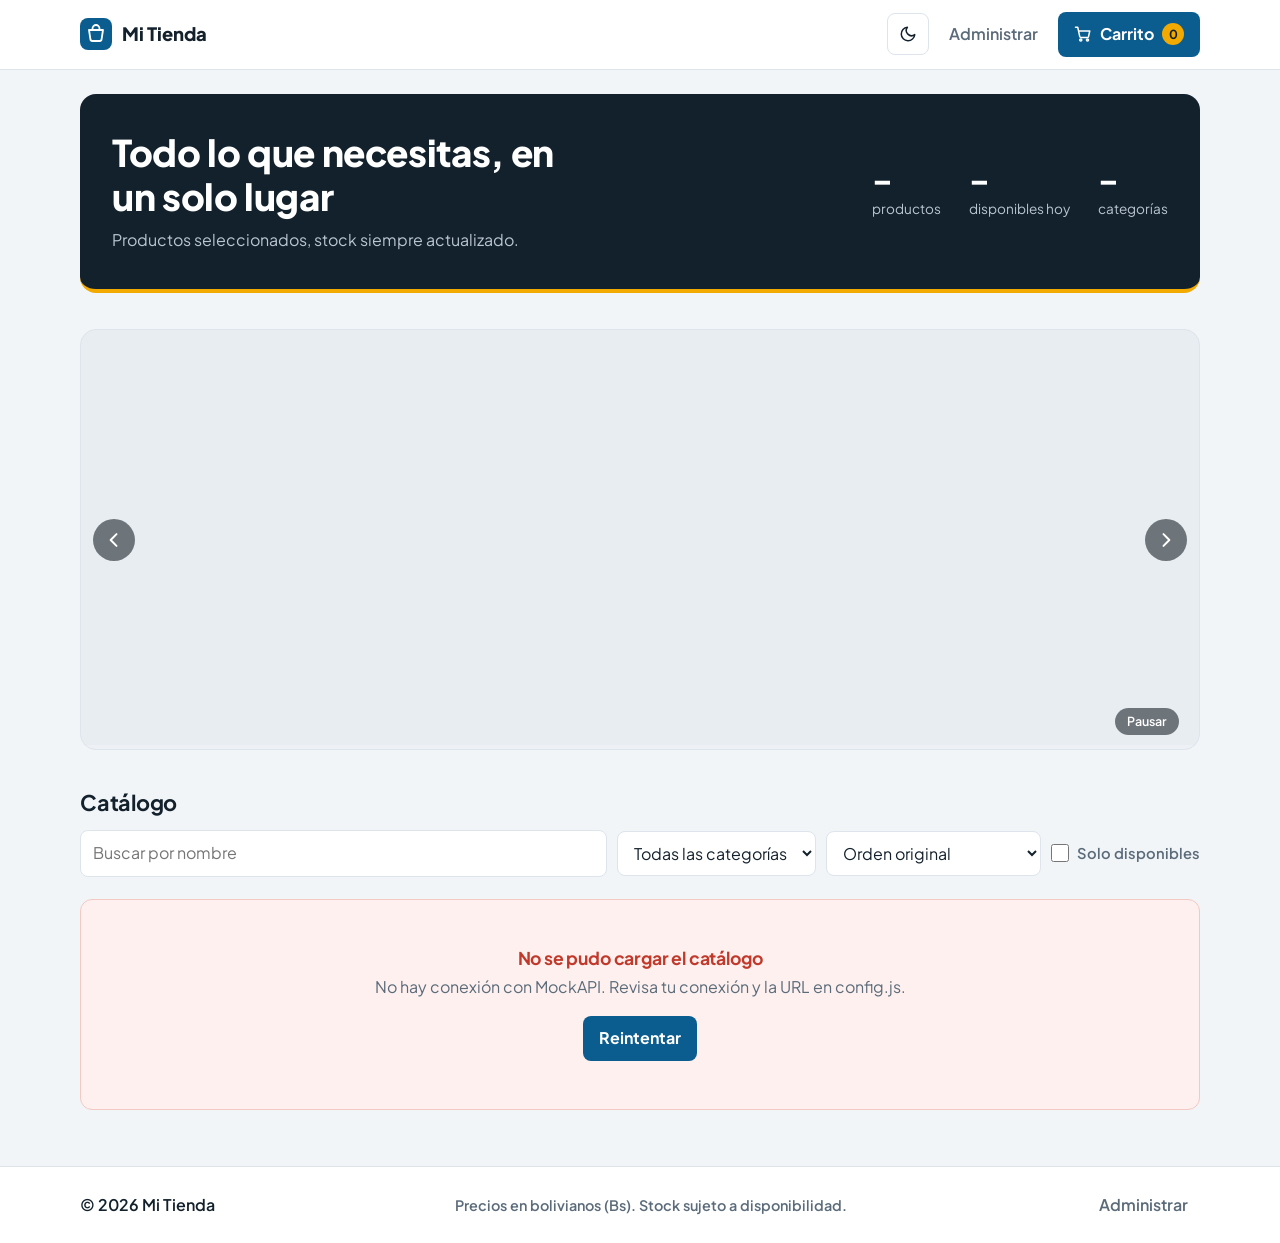
<file: index.html>
<!DOCTYPE html>
<html lang="es">
<head>
  <meta charset="UTF-8" />
  <meta name="viewport" content="width=device-width, initial-scale=1" />
  <title>Mi Tienda</title>
  <meta name="description" content="Catálogo de productos con stock actualizado al instante." />
  <link rel="preconnect" href="https://fonts.googleapis.com" />
  <link rel="preconnect" href="https://fonts.gstatic.com" crossorigin />
  <link href="https://fonts.googleapis.com/css2?family=Plus+Jakarta+Sans:wght@400;500;600;700;800&display=swap" rel="stylesheet" />
  <link rel="stylesheet" href="styles.css" />
  <script src="theme.js"></script>
</head>
<body>
  <div id="demoBanner" class="demo-banner hidden">
    Modo demo: los datos se guardan solo en este navegador. Configura <code>API_URL</code> en config.js para usar MockAPI.
  </div>

  <header class="top">
    <div class="top-inner">
      <a href="index.html" class="brand" aria-label="Inicio">
        <svg class="brand-mark" viewBox="0 0 32 32" aria-hidden="true"><rect width="32" height="32" rx="8" fill="currentColor"/><path d="M9 12h14l-1.4 9.2a2 2 0 0 1-2 1.8h-7.2a2 2 0 0 1-2-1.8z" fill="none" stroke="#fff" stroke-width="1.8" stroke-linejoin="round"/><path d="M12.5 12v-1.5a3.5 3.5 0 0 1 7 0V12" fill="none" stroke="#fff" stroke-width="1.8" stroke-linecap="round"/></svg>
        <span id="brand">Mi Tienda</span>
      </a>
      <nav class="nav" aria-label="Principal">
        <button class="icon-btn" id="themeToggle" aria-label="Cambiar a tema oscuro">
          <svg class="i-moon" width="18" height="18" viewBox="0 0 24 24" fill="none" stroke="currentColor" stroke-width="2" stroke-linecap="round" stroke-linejoin="round" aria-hidden="true"><path d="M21 12.8A9 9 0 1 1 11.2 3a7 7 0 0 0 9.8 9.8z"/></svg>
          <svg class="i-sun" width="18" height="18" viewBox="0 0 24 24" fill="none" stroke="currentColor" stroke-width="2" stroke-linecap="round" stroke-linejoin="round" aria-hidden="true"><circle cx="12" cy="12" r="4"/><path d="M12 2v2M12 20v2M4.9 4.9l1.4 1.4M17.7 17.7l1.4 1.4M2 12h2M20 12h2M4.9 19.1l1.4-1.4M17.7 6.3l1.4-1.4"/></svg>
        </button>
        <a class="link" href="admin.html">Administrar</a>
        <button class="btn cart-btn" id="openCart" aria-haspopup="dialog" aria-controls="drawer">
          <svg width="18" height="18" viewBox="0 0 24 24" fill="none" stroke="currentColor" stroke-width="2" stroke-linecap="round" stroke-linejoin="round" aria-hidden="true"><circle cx="9" cy="20" r="1.4"/><circle cx="18" cy="20" r="1.4"/><path d="M2 3h3l2.6 12.2a2 2 0 0 0 2 1.6h7.8a2 2 0 0 0 2-1.5L21 8H6"/></svg>
          Carrito
          <span class="cart-badge" id="cartCount" aria-live="polite">0</span>
        </button>
      </nav>
    </div>
  </header>

  <main>
    <section class="hero">
      <div>
        <h1 id="heroTitle">Todo lo que necesitas, en un solo lugar</h1>
        <p id="heroText">Productos seleccionados, stock siempre actualizado.</p>
      </div>
      <ul class="hero-facts">
        <li><strong id="statProducts">–</strong><span>productos</span></li>
        <li><strong id="statAvailable">–</strong><span>disponibles hoy</span></li>
        <li><strong id="statCategories">–</strong><span>categorías</span></li>
      </ul>
    </section>

    <section class="showcase" id="showcase" aria-roledescription="carrusel" aria-label="Productos destacados">
      <div class="slides" id="slides"></div>
      <button class="car-btn prev" id="prevSlide" aria-label="Producto anterior">
        <svg width="20" height="20" viewBox="0 0 24 24" fill="none" stroke="currentColor" stroke-width="2.4" stroke-linecap="round" stroke-linejoin="round" aria-hidden="true"><path d="M15 5l-7 7 7 7"/></svg>
      </button>
      <button class="car-btn next" id="nextSlide" aria-label="Producto siguiente">
        <svg width="20" height="20" viewBox="0 0 24 24" fill="none" stroke="currentColor" stroke-width="2.4" stroke-linecap="round" stroke-linejoin="round" aria-hidden="true"><path d="M9 5l7 7-7 7"/></svg>
      </button>
      <div class="car-foot">
        <div class="dots" id="dots"></div>
        <button class="car-pause" id="toggleAuto" aria-label="Pausar rotación automática">Pausar</button>
      </div>
      <div class="progress" aria-hidden="true"><i id="progressBar"></i></div>
    </section>

    <section aria-labelledby="catalogTitle">
      <div class="section-head">
        <h2 id="catalogTitle">Catálogo</h2>
        <span class="muted" id="resultCount"></span>
      </div>

      <div class="toolbar">
        <label class="sr-only" for="search">Buscar producto</label>
        <input id="search" type="search" placeholder="Buscar por nombre" />
        <label class="sr-only" for="categoryFilter">Categoría</label>
        <select id="categoryFilter"><option value="">Todas las categorías</option></select>
        <label class="sr-only" for="sort">Ordenar</label>
        <select id="sort">
          <option value="">Orden original</option>
          <option value="price-asc">Precio: menor a mayor</option>
          <option value="price-desc">Precio: mayor a menor</option>
          <option value="name">Nombre (A–Z)</option>
        </select>
        <label class="check"><input type="checkbox" id="onlyAvailable" /> Solo disponibles</label>
      </div>

      <div id="products" class="grid" aria-live="polite"></div>

      <div id="empty" class="state hidden">
        <h3>No encontramos productos</h3>
        <p>Prueba con otra búsqueda o quita los filtros.</p>
        <button class="btn secondary" id="clearFilters">Quitar filtros</button>
      </div>
      <div id="errorBox" class="state error hidden">
        <h3>No se pudo cargar el catálogo</h3>
        <p id="errorMsg"></p>
        <button class="btn" id="retry">Reintentar</button>
      </div>
    </section>
  </main>

  <footer class="site-footer">
    <div class="foot-inner">
      <span id="footName">Mi Tienda</span>
      <span class="muted">Precios en bolivianos (Bs). Stock sujeto a disponibilidad.</span>
      <a class="link" href="admin.html">Administrar</a>
    </div>
  </footer>

  <!-- Carrito -->
  <div class="overlay" id="overlay"></div>
  <aside class="drawer" id="drawer" role="dialog" aria-modal="true" aria-labelledby="cartTitle" aria-hidden="true">
    <header>
      <strong id="cartTitle">Tu carrito</strong>
      <button class="btn secondary small" id="closeCart">Cerrar</button>
    </header>
    <div class="items" id="cartItems"></div>
    <footer>
      <div class="total"><span>Total</span><span id="cartTotal">Bs 0.00</span></div>
      <button class="btn block" id="checkout">Confirmar compra</button>
      <button class="btn link-btn block" id="clearCart">Vaciar carrito</button>
    </footer>
  </aside>

  <!-- Comprobante -->
  <div class="modal hidden" id="receiptModal" role="dialog" aria-modal="true" aria-labelledby="receiptTitle">
    <div class="modal-box">
      <h2 id="receiptTitle">Compra realizada</h2>
      <p class="muted" id="receiptMeta"></p>
      <div id="receiptBody"></div>
      <button class="btn block" id="receiptClose">Seguir comprando</button>
    </div>
  </div>

  <div id="toast" role="status"></div>

  <script src="config.js"></script>
  <script src="api.js"></script>
  <script src="app.js"></script>
</body>
</html>
</file>
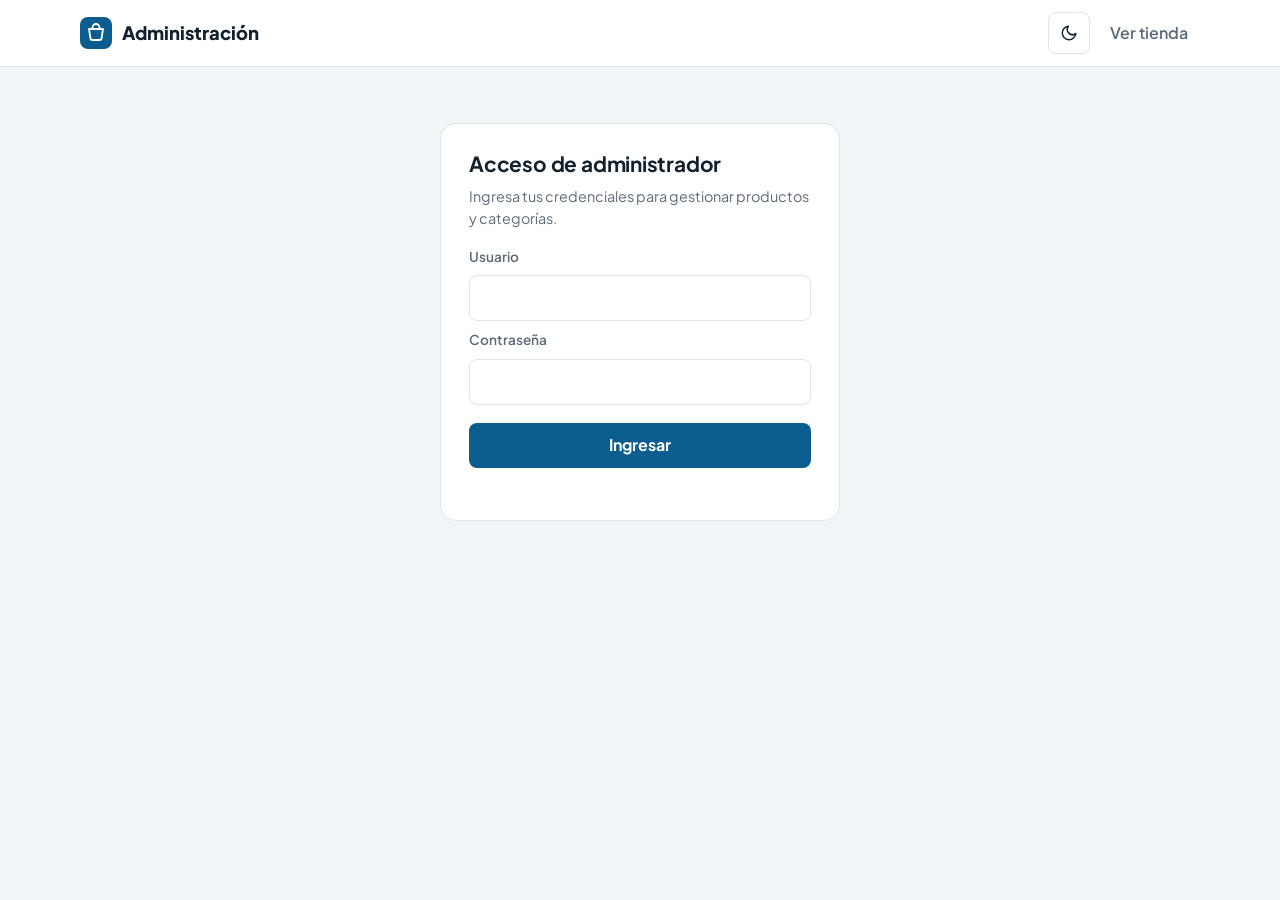
<file: admin.html>
<!DOCTYPE html>
<html lang="es">
<head>
  <meta charset="UTF-8" />
  <meta name="viewport" content="width=device-width, initial-scale=1" />
  <title>Administración</title>
  <link rel="preconnect" href="https://fonts.googleapis.com" />
  <link rel="preconnect" href="https://fonts.gstatic.com" crossorigin />
  <link href="https://fonts.googleapis.com/css2?family=Plus+Jakarta+Sans:wght@400;500;600;700;800&display=swap" rel="stylesheet" />
  <link rel="stylesheet" href="styles.css" />
  <script src="theme.js"></script>
</head>
<body class="admin">
  <div id="demoBanner" class="demo-banner hidden">
    Modo demo: los datos se guardan solo en este navegador. Configura <code>API_URL</code> en config.js para usar MockAPI.
  </div>

  <header class="top">
    <div class="top-inner">
      <a href="index.html" class="brand" aria-label="Volver a la tienda">
        <svg class="brand-mark" viewBox="0 0 32 32" aria-hidden="true"><rect width="32" height="32" rx="8" fill="currentColor"/><path d="M9 12h14l-1.4 9.2a2 2 0 0 1-2 1.8h-7.2a2 2 0 0 1-2-1.8z" fill="none" stroke="#fff" stroke-width="1.8" stroke-linejoin="round"/><path d="M12.5 12v-1.5a3.5 3.5 0 0 1 7 0V12" fill="none" stroke="#fff" stroke-width="1.8" stroke-linecap="round"/></svg>
        <span>Administración</span>
      </a>
      <nav class="nav">
        <button class="icon-btn" id="themeToggle" aria-label="Cambiar a tema oscuro">
          <svg class="i-moon" width="18" height="18" viewBox="0 0 24 24" fill="none" stroke="currentColor" stroke-width="2" stroke-linecap="round" stroke-linejoin="round" aria-hidden="true"><path d="M21 12.8A9 9 0 1 1 11.2 3a7 7 0 0 0 9.8 9.8z"/></svg>
          <svg class="i-sun" width="18" height="18" viewBox="0 0 24 24" fill="none" stroke="currentColor" stroke-width="2" stroke-linecap="round" stroke-linejoin="round" aria-hidden="true"><circle cx="12" cy="12" r="4"/><path d="M12 2v2M12 20v2M4.9 4.9l1.4 1.4M17.7 17.7l1.4 1.4M2 12h2M20 12h2M4.9 19.1l1.4-1.4M17.7 6.3l1.4-1.4"/></svg>
        </button>
        <a class="link" href="index.html">Ver tienda</a>
        <button class="btn secondary hidden" id="logout">Cerrar sesión</button>
      </nav>
    </div>
  </header>

  <!-- LOGIN -->
  <form class="login-box" id="loginForm">
    <h2>Acceso de administrador</h2>
    <p class="muted">Ingresa tus credenciales para gestionar productos y categorías.</p>
    <label for="user">Usuario</label>
    <input id="user" autocomplete="username" required />
    <label for="pass">Contraseña</label>
    <input id="pass" type="password" autocomplete="current-password" required />
    <button class="btn block" type="submit">Ingresar</button>
    <small id="loginError" class="form-error" role="alert"></small>
  </form>

  <!-- PANEL -->
  <main id="panel" class="hidden">
    <section class="stats" aria-label="Resumen">
      <div class="stat"><span>Productos</span><strong id="sProducts">–</strong></div>
      <div class="stat"><span>Unidades en stock</span><strong id="sUnits">–</strong></div>
      <div class="stat"><span>Valor del inventario</span><strong id="sValue">–</strong></div>
      <div class="stat warn"><span>Stock bajo o agotado</span><strong id="sLow">–</strong></div>
    </section>

    <section class="panel">
      <h2 id="formTitle">Nuevo producto</h2>
      <form id="productForm">
        <input type="hidden" id="pId" />
        <div class="form-grid">
          <div class="field"><label for="pName">Nombre</label><input id="pName" required /></div>
          <div class="field"><label for="pPrice">Precio (Bs)</label><input id="pPrice" type="number" step="0.01" min="0" required /></div>
          <div class="field"><label for="pStock">Stock</label><input id="pStock" type="number" min="0" step="1" required /></div>
          <div class="field">
            <label for="pCategory">Categoría</label>
            <select id="pCategory"><option value="">Sin categoría</option></select>
            <input id="pCategoryText" list="catList" class="hidden" placeholder="Ej. Tecnología" />
            <datalist id="catList"></datalist>
          </div>
          <div class="field wide"><label for="pImage">URL de imagen (opcional)</label><input id="pImage" type="url" placeholder="https://…" /></div>
        </div>
        <div class="form-actions">
          <button class="btn" type="submit" id="saveBtn">Guardar producto</button>
          <button class="btn secondary hidden" type="button" id="cancelEdit">Cancelar edición</button>
        </div>
      </form>
    </section>

    <section class="panel">
      <div class="section-head">
        <h2>Productos</h2>
        <input id="adminSearch" type="search" placeholder="Buscar en la tabla" aria-label="Buscar producto" />
      </div>
      <div class="table-wrap">
        <table>
          <thead><tr><th></th><th>Nombre</th><th>Categoría</th><th>Precio</th><th>Stock</th><th></th></tr></thead>
          <tbody id="productRows"></tbody>
        </table>
      </div>
    </section>

    <section class="panel" id="categoryPanel">
      <h2>Categorías</h2>
      <form id="categoryForm" class="toolbar">
        <label class="sr-only" for="cName">Nueva categoría</label>
        <input id="cName" placeholder="Nueva categoría" required />
        <button class="btn" type="submit">Agregar categoría</button>
      </form>
      <div class="table-wrap">
        <table>
          <thead><tr><th>Nombre</th><th></th></tr></thead>
          <tbody id="categoryRows"></tbody>
        </table>
      </div>
    </section>
  </main>

  <div id="toast" role="status"></div>

  <script src="config.js"></script>
  <script src="api.js"></script>
  <script src="admin.js"></script>
</body>
</html>
</file>
<file: styles.css>
:root {
  color-scheme: light;
  --bg: #f2f5f8;
  --card: #ffffff;
  --ink: #13212c;
  --muted: #5b6b7a;
  --primary: #0b5d8f;
  --primary-dark: #084a74;
  --primary-text: #0b5d8f;
  --accent: #f2a900;
  --ok: #1b7f4b;
  --warn: #9a6200;
  --danger: #c0392b;
  --border: #dde4eb;
  --border-strong: #b7c4d1;
  --surface-2: #e8edf2;
  --btn2: #e8eef4;
  --btn2-hover: #d9e2eb;
  --dis-bg: #cbd3db;
  --dis-fg: #6b7886;
  --hero-bg: #13212c;
  --toast-bg: #13212c;
  --ok-bg: #dff3e8;
  --warn-bg: #fdecc4;
  --out-bg: #f9dcd8;
  --banner-bg: #fdecc4;
  --banner-fg: #6b4500;
  --err-bg: #fdf0ee;
  --err-border: #f2c9c3;
  --radius: 12px;
  --font: "Plus Jakarta Sans", system-ui, -apple-system, "Segoe UI", Roboto, sans-serif;
}
[data-theme="dark"] {
  color-scheme: dark;
  --bg: #0e1820;
  --card: #16242e;
  --ink: #e8eef3;
  --muted: #9db0bf;
  --primary: #1f78b4;
  --primary-dark: #2b8acb;
  --primary-text: #6cc0f0;
  --ok: #4cc785;
  --warn: #f0b63f;
  --danger: #e5675a;
  --border: #2a3b48;
  --border-strong: #3d5262;
  --surface-2: #213340;
  --btn2: #213340;
  --btn2-hover: #2b4252;
  --dis-bg: #2a3b48;
  --dis-fg: #7d90a0;
  --hero-bg: #0a1319;
  --toast-bg: #2b4252;
  --ok-bg: #173a2a;
  --warn-bg: #3d3010;
  --out-bg: #44201c;
  --banner-bg: #3d3010;
  --banner-fg: #f3d58a;
  --err-bg: #3a1d1a;
  --err-border: #6b2f29;
}
* { box-sizing: border-box; margin: 0; padding: 0; }
html { -webkit-text-size-adjust: 100%; }
body { font-family: var(--font); background: var(--bg); color: var(--ink); line-height: 1.55; font-size: 16px; min-height: 100vh; display: flex; flex-direction: column; }
body > main { flex: 1; width: 100%; }
a { color: inherit; text-decoration: none; }
h1, h2, h3 { line-height: 1.2; letter-spacing: -0.01em; }
.hidden { display: none !important; }
.muted { color: var(--muted); font-size: .9rem; }
.sr-only { position: absolute; width: 1px; height: 1px; overflow: hidden; clip: rect(0 0 0 0); white-space: nowrap; }
:focus-visible { outline: 3px solid var(--accent); outline-offset: 2px; }

/* ---------- Cabecera ---------- */
header.top { background: var(--card); border-bottom: 1px solid var(--border); position: sticky; top: 0; z-index: 10; }
.top-inner { max-width: 1160px; margin: 0 auto; padding: 12px 20px; display: flex; align-items: center; justify-content: space-between; gap: 12px; }
.brand { display: flex; align-items: center; gap: 10px; font-weight: 800; font-size: 1.15rem; color: var(--ink); }
.brand-mark { width: 32px; height: 32px; color: var(--primary-text); flex: none; }
.nav { display: flex; gap: 8px; align-items: center; }
.link { padding: 8px 12px; border-radius: 8px; font-weight: 600; color: var(--muted); }
.link:hover { color: var(--ink); background: var(--bg); }

main { max-width: 1160px; margin: 0 auto; padding: 24px 20px 56px; }

.icon-btn { width: 42px; height: 42px; border-radius: 8px; border: 1px solid var(--border); background: var(--card); color: var(--ink); cursor: pointer; display: inline-flex; align-items: center; justify-content: center; }
.icon-btn:hover { background: var(--btn2); }
.i-sun { display: none; }
[data-theme="dark"] .i-sun { display: block; }
[data-theme="dark"] .i-moon { display: none; }

/* ---------- Portada ---------- */
.hero { background: var(--hero-bg); color: #fff; border-radius: 16px; padding: 36px 32px; margin-bottom: 36px; display: flex; justify-content: space-between; align-items: center; gap: 28px; flex-wrap: wrap; border-bottom: 4px solid var(--accent); }
.hero h1 { font-size: clamp(1.6rem, 3.4vw, 2.3rem); font-weight: 800; max-width: 18ch; margin-bottom: 10px; }
.hero p { color: #b9c6d2; max-width: 44ch; }
.hero-facts { list-style: none; display: flex; gap: 28px; }
.hero-facts li { display: flex; flex-direction: column; }
.hero-facts strong { font-size: 1.9rem; font-weight: 800; line-height: 1; }
.hero-facts span { color: #b9c6d2; font-size: .85rem; margin-top: 4px; }

/* ---------- Carrusel de productos ---------- */
.showcase { position: relative; margin-bottom: 40px; border-radius: 16px; overflow: hidden; background: var(--surface-2); border: 1px solid var(--border); }
.slides { position: relative; aspect-ratio: 16 / 6; min-height: 260px; }
.slide { position: absolute; inset: 0; opacity: 0; visibility: hidden; transition: opacity .6s, visibility .6s; }
.slide.active { opacity: 1; visibility: visible; }
.slide img { width: 100%; height: 100%; object-fit: cover; display: block; }
.slide-info { position: absolute; left: 0; right: 0; bottom: 0; padding: 56px 28px 44px; background: linear-gradient(to top, rgba(10,19,25,.88), rgba(10,19,25,0)); color: #fff; display: flex; align-items: flex-end; justify-content: space-between; gap: 16px; flex-wrap: wrap; }
.slide-info .tag { color: #f2c75a; }
.slide-info h3 { font-size: clamp(1.2rem, 2.6vw, 1.7rem); font-weight: 800; }
.slide-info .price { font-size: 1.2rem; }
.slide-info .btn { background: var(--accent); color: #13212c; }
.slide-info .btn:hover { background: #ffc22e; }
.slide-info .btn:disabled { background: rgba(255,255,255,.25); color: #fff; }
.car-btn { position: absolute; top: 50%; transform: translateY(-50%); width: 42px; height: 42px; border-radius: 50%; border: 0; background: rgba(10,19,25,.55); color: #fff; cursor: pointer; display: flex; align-items: center; justify-content: center; }
.car-btn:hover { background: rgba(10,19,25,.8); }
.car-btn.prev { left: 12px; }
.car-btn.next { right: 12px; }
.car-foot { position: absolute; right: 20px; bottom: 14px; display: flex; align-items: center; gap: 12px; }
.dots { display: flex; gap: 8px; }
.dots button { width: 10px; height: 10px; border-radius: 50%; border: 0; background: rgba(255,255,255,.45); cursor: pointer; padding: 0; }
.dots button[aria-current="true"] { background: var(--accent); width: 26px; border-radius: 6px; }
.car-pause { background: rgba(10,19,25,.55); color: #fff; border: 0; border-radius: 999px; padding: 4px 12px; font: inherit; font-size: .78rem; font-weight: 600; cursor: pointer; }
.car-pause:hover { background: rgba(10,19,25,.8); }
.progress { position: absolute; left: 0; right: 0; bottom: 0; height: 4px; background: rgba(255,255,255,.2); }
.progress i { display: block; height: 100%; width: 0; background: var(--accent); }
.progress i.run { animation: slideprog var(--slide-ms, 4000ms) linear forwards; }
.showcase.paused .progress i { animation-play-state: paused; }
@keyframes slideprog { from { width: 0; } to { width: 100%; } }

.section-head { display: flex; align-items: baseline; justify-content: space-between; gap: 12px; flex-wrap: wrap; margin-bottom: 14px; }
.section-head h2 { font-size: 1.35rem; }

/* ---------- Controles ---------- */
.toolbar { display: flex; gap: 10px; flex-wrap: wrap; align-items: center; margin-bottom: 22px; }
input, select, textarea { padding: 10px 12px; border: 1px solid var(--border); border-radius: 8px; font: inherit; background: var(--card); color: var(--ink); min-height: 42px; }
input:focus, select:focus { outline: 2px solid var(--primary); outline-offset: 0; border-color: var(--primary); }
.toolbar input[type="search"] { flex: 1; min-width: 200px; }
.check { display: flex; align-items: center; gap: 8px; font-size: .92rem; color: var(--muted); cursor: pointer; }
.check input { min-height: 0; width: 18px; height: 18px; accent-color: var(--primary); }

.btn { background: var(--primary); color: #fff; border: 0; padding: 10px 16px; border-radius: 8px; cursor: pointer; font: inherit; font-weight: 700; min-height: 42px; display: inline-flex; align-items: center; justify-content: center; gap: 8px; transition: background .15s; }
.btn:hover { background: var(--primary-dark); }
.btn:disabled { background: var(--dis-bg); color: var(--dis-fg); cursor: not-allowed; }
.btn.secondary { background: var(--btn2); color: var(--ink); }
.btn.secondary:hover { background: var(--btn2-hover); }
.btn.danger { background: var(--danger); }
.btn.danger:hover { background: #a22e22; }
.btn.small { padding: 6px 12px; font-size: .85rem; min-height: 34px; }
.btn.block { width: 100%; }
.link-btn { background: none; border: 0; color: var(--primary-text); font: inherit; font-weight: 600; cursor: pointer; padding: 6px; }
.link-btn:hover { text-decoration: underline; }
.cart-btn { position: relative; }
.cart-badge { background: var(--accent); color: var(--ink); border-radius: 999px; min-width: 22px; height: 22px; padding: 0 6px; font-size: .78rem; display: inline-flex; align-items: center; justify-content: center; }

/* ---------- Catálogo ---------- */
.grid { display: grid; grid-template-columns: repeat(auto-fill, minmax(236px, 1fr)); gap: 20px; }
.card { background: var(--card); border: 1px solid var(--border); border-radius: var(--radius); overflow: hidden; display: flex; flex-direction: column; transition: border-color .15s; }
.card:hover { border-color: var(--border-strong); }
.card .img { position: relative; aspect-ratio: 4 / 3; background: var(--surface-2); }
.card .img img { width: 100%; height: 100%; object-fit: cover; display: block; }
.card.is-out .img img { filter: grayscale(1); opacity: .6; }
.card-body { padding: 14px 16px 16px; display: flex; flex-direction: column; gap: 8px; flex: 1; }
.card h3 { font-size: 1.02rem; font-weight: 700; }
.tag { font-size: .78rem; color: var(--primary-text); font-weight: 600; }
.row { display: flex; justify-content: space-between; align-items: baseline; gap: 8px; }
.price { font-weight: 800; font-size: 1.2rem; }
.stock { font-size: .82rem; color: var(--muted); }
.card-body .btn { margin-top: auto; }

.badge { position: absolute; top: 10px; left: 10px; font-size: .75rem; font-weight: 700; padding: 3px 10px; border-radius: 999px; }
.badge.out { background: #13212c; color: #fff; }
.badge.low { background: var(--accent); color: var(--ink); }
.badge.ok { background: var(--ok-bg); color: var(--ok); }
.badge.inline { position: static; display: inline-block; }
.badge.out.inline { background: var(--out-bg); color: var(--danger); }
.badge.low.inline { background: var(--warn-bg); color: var(--warn); }

/* Carga */
.skeleton .img { background: var(--surface-2); }
.skeleton i { display: block; height: 12px; border-radius: 6px; background: var(--surface-2); width: 90%; }
.skeleton i.w60 { width: 60%; }
.skeleton i.w40 { width: 40%; height: 34px; }
.skeleton .img, .skeleton i { animation: pulse 1.4s ease-in-out infinite; }
@keyframes pulse { 50% { opacity: .5; } }

/* Estados vacío / error */
.state { text-align: center; padding: 48px 20px; color: var(--muted); }
.state h3 { color: var(--ink); font-size: 1.1rem; margin-bottom: 6px; }
.state p { margin-bottom: 16px; }
.state.error { background: var(--err-bg); border: 1px solid var(--err-border); border-radius: var(--radius); }
.state.error h3 { color: var(--danger); }

/* ---------- Carrito ---------- */
.drawer { position: fixed; top: 0; right: 0; width: min(420px, 100%); height: 100%; background: var(--card); box-shadow: -8px 0 30px rgba(0,0,0,.18); transform: translateX(100%); visibility: hidden; transition: transform .25s, visibility .25s; z-index: 30; display: flex; flex-direction: column; }
.drawer.open { transform: translateX(0); visibility: visible; }
.drawer > header { padding: 16px 20px; border-bottom: 1px solid var(--border); display: flex; justify-content: space-between; align-items: center; font-size: 1.1rem; }
.drawer .items { flex: 1; overflow-y: auto; padding: 4px 20px; }
.drawer > footer { padding: 16px 20px 20px; border-top: 1px solid var(--border); display: flex; flex-direction: column; gap: 6px; }
.cart-item { display: grid; grid-template-columns: 60px 1fr auto; gap: 12px; padding: 14px 0; border-bottom: 1px solid var(--border); align-items: start; }
.cart-item img { width: 60px; height: 60px; object-fit: cover; border-radius: 8px; background: var(--surface-2); }
.ci-info { display: flex; flex-direction: column; gap: 2px; min-width: 0; }
.ci-info small { color: var(--muted); }
.ci-end { display: flex; flex-direction: column; align-items: flex-end; gap: 4px; }
.qty { display: inline-flex; align-items: center; gap: 4px; margin-top: 6px; border: 1px solid var(--border); border-radius: 8px; width: max-content; }
.qty button { width: 30px; height: 30px; border: 0; background: none; color: var(--ink); cursor: pointer; font-size: 1.1rem; border-radius: 8px; }
.qty button:hover { background: var(--bg); }
.qty span { min-width: 22px; text-align: center; font-weight: 700; }
.total { display: flex; justify-content: space-between; font-weight: 800; font-size: 1.2rem; margin-bottom: 8px; }
.overlay { position: fixed; inset: 0; background: rgba(19,33,44,.45); opacity: 0; pointer-events: none; transition: opacity .25s; z-index: 20; }
.overlay.open { opacity: 1; pointer-events: auto; }

/* Comprobante */
.modal { position: fixed; inset: 0; background: rgba(19,33,44,.55); display: flex; align-items: center; justify-content: center; padding: 20px; z-index: 40; }
.modal-box { background: var(--card); border-radius: 16px; padding: 28px; width: min(440px, 100%); display: flex; flex-direction: column; gap: 14px; border-top: 4px solid var(--ok); }
.receipt { list-style: none; border-top: 1px dashed var(--border); border-bottom: 1px dashed var(--border); padding: 10px 0; display: flex; flex-direction: column; gap: 6px; }
.receipt li { display: flex; justify-content: space-between; gap: 12px; }
.modal-box .total { margin: 0; }

/* Toast */
#toast { position: fixed; bottom: 20px; left: 50%; transform: translateX(-50%) translateY(90px); background: var(--toast-bg); color: #fff; padding: 12px 20px; border-radius: 10px; transition: transform .25s, visibility .25s; visibility: hidden; z-index: 50; max-width: calc(100% - 32px); text-align: center; }
#toast.show { transform: translateX(-50%) translateY(0); visibility: visible; }
#toast.error { background: var(--danger); }

.demo-banner { background: var(--banner-bg); color: var(--banner-fg); padding: 8px 20px; text-align: center; font-size: .85rem; }

/* Pie */
.site-footer { border-top: 1px solid var(--border); background: var(--card); }
.foot-inner { max-width: 1160px; margin: 0 auto; padding: 18px 20px; display: flex; align-items: center; justify-content: space-between; gap: 12px; flex-wrap: wrap; font-weight: 600; }

/* ---------- Admin ---------- */
.login-box { width: min(400px, calc(100% - 40px)); margin: 56px auto; background: var(--card); padding: 28px; border-radius: 16px; border: 1px solid var(--border); display: flex; flex-direction: column; gap: 8px; }
.login-box h2 { font-size: 1.3rem; }
.login-box .muted { margin-bottom: 8px; }
label { font-size: .85rem; font-weight: 600; color: var(--muted); }
.login-box .btn { margin-top: 10px; }
.form-error { color: var(--danger); min-height: 1.2em; font-weight: 600; }

.stats { display: grid; grid-template-columns: repeat(auto-fit, minmax(180px, 1fr)); gap: 14px; margin-bottom: 22px; }
.stat { background: var(--card); border: 1px solid var(--border); border-radius: var(--radius); padding: 16px 18px; display: flex; flex-direction: column; gap: 4px; }
.stat span { color: var(--muted); font-size: .85rem; font-weight: 600; }
.stat strong { font-size: 1.6rem; font-weight: 800; }
.stat.warn { border-left: 4px solid var(--accent); }

.panel { background: var(--card); border: 1px solid var(--border); border-radius: var(--radius); padding: 22px; margin-bottom: 22px; }
.panel h2 { margin-bottom: 16px; font-size: 1.15rem; }
.panel .section-head h2 { margin-bottom: 0; }
.form-grid { display: grid; grid-template-columns: repeat(auto-fit, minmax(190px, 1fr)); gap: 14px; margin-bottom: 16px; }
.field { display: flex; flex-direction: column; gap: 6px; }
.field.wide { grid-column: 1 / -1; }
.form-actions { display: flex; gap: 10px; flex-wrap: wrap; }
table { width: 100%; border-collapse: collapse; font-size: .92rem; }
th, td { text-align: left; padding: 12px 10px; border-bottom: 1px solid var(--border); vertical-align: middle; }
th { color: var(--muted); font-weight: 600; font-size: .82rem; }
td img { width: 46px; height: 46px; object-fit: cover; border-radius: 8px; background: var(--surface-2); display: block; }
.table-wrap { overflow-x: auto; }
td.actions { white-space: nowrap; }
td.actions .btn + .btn { margin-left: 6px; }
.empty-cell { text-align: center; color: var(--muted); padding: 32px 10px; }

@media (max-width: 640px) {
  .slides { aspect-ratio: 4 / 3; }
  .slide-info { padding: 40px 18px 52px; }
  .car-foot { left: 18px; right: 18px; justify-content: space-between; }
  .hero { padding: 26px 22px; }
  .hero-facts { gap: 20px; }
  .link { display: none; }
  .admin .link { display: inline-block; }
}
@media (prefers-reduced-motion: reduce) {
  * { animation: none !important; transition: none !important; }
}
</file>
